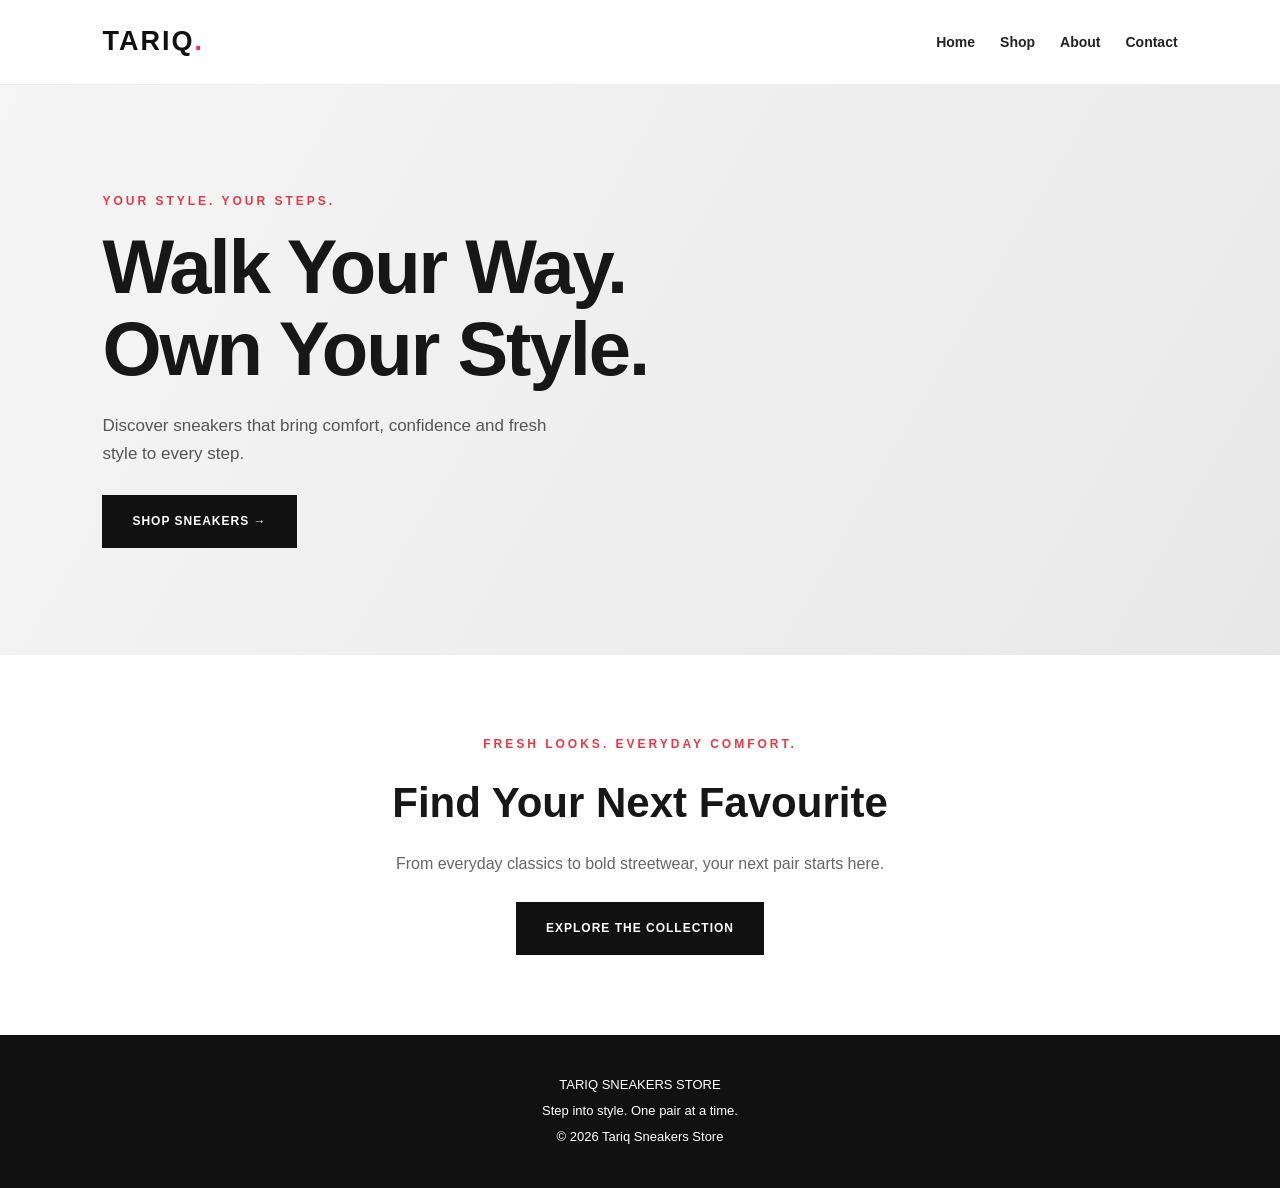
<file: index.html>
<!DOCTYPE html>
<html lang="en">
<head>
  <meta charset="UTF-8">
  <meta name="viewport" content="width=device-width, initial-scale=1.0">
  <title>Tariq Sneakers Store | Step Into Style</title>
  <link rel="stylesheet" href="style.css">
</head>
<body>

  <header>
    <a class="logo" href="index.html">TARIQ<span>.</span></a>
    <nav>
      <a href="index.html">Home</a>
      <a href="shop.html">Shop</a>
      <a href="about.html">About</a>
      <a href="contact.html">Contact</a>
    </nav>
  </header>

  <main>
    <section class="hero">
      <p class="eyebrow">YOUR STYLE. YOUR STEPS.</p>
      <h1>Walk Your Way.<br>Own Your Style.</h1>
      <p>Discover sneakers that bring comfort,
      confidence and fresh style to every step.</p>
      <a class="button" href="shop.html">SHOP SNEAKERS →</a>
    </section>

    <section class="featured">
      <p class="eyebrow">FRESH LOOKS. EVERYDAY COMFORT.</p>
      <h2>Find Your Next Favourite</h2>
      <p>From everyday classics to bold streetwear,
      your next pair starts here.</p>
      <a class="button" href="shop.html">EXPLORE THE COLLECTION</a>
    </section>
  </main>

  <footer>
    <p>TARIQ SNEAKERS STORE</p>
    <p>Step into style. One pair at a time.</p>
    <p>&copy; 2026 Tariq Sneakers Store</p>
  </footer>

</body>
</html>
</file>
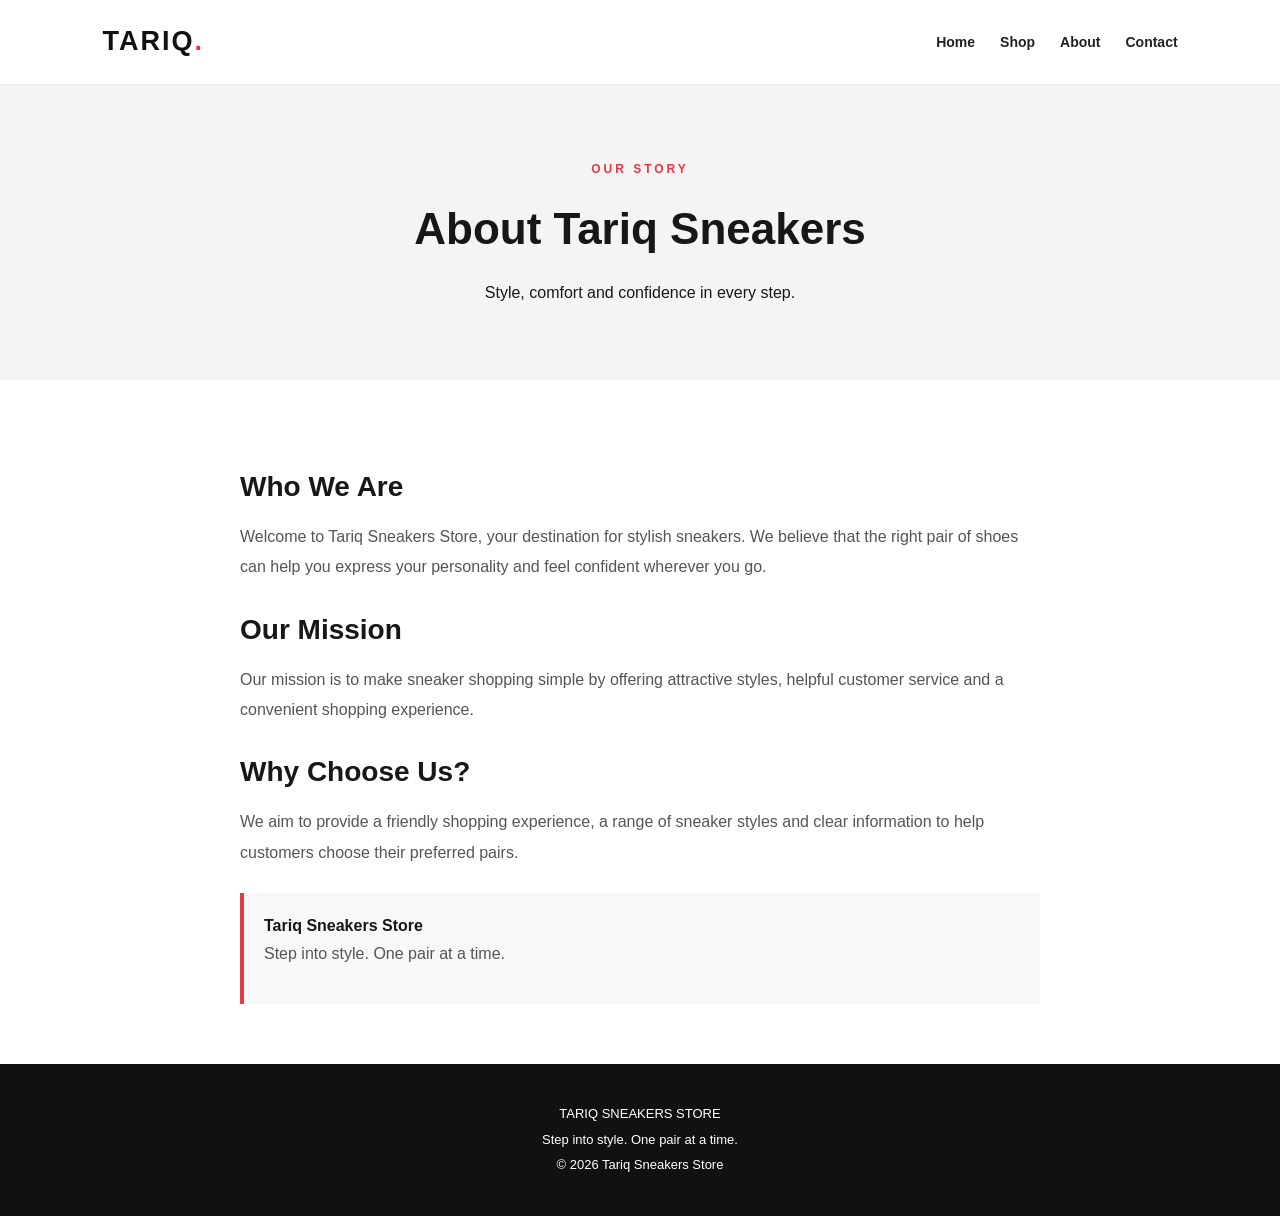
<file: about.html>
<!DOCTYPE html>
<html lang="en">
<head>
  <meta charset="UTF-8">
  <meta name="viewport" content="width=device-width, initial-scale=1.0">
  <title>About Us | Tariq Sneakers Store</title>
  <link rel="stylesheet" href="style.css">
  <style>
    .about-hero {
      background: #f4f4f4;
      text-align: center;
      padding: 75px 20px;
    }

    .about-hero h1 {
      font-size: 44px;
      margin-bottom: 15px;
    }

    .about-content {
      max-width: 850px;
      margin: auto;
      padding: 60px 25px;
    }

    .about-content h2 {
      font-size: 28px;
      margin: 25px 0 12px;
    }

    .about-content p {
      color: #555;
      margin-bottom: 15px;
      line-height: 1.9;
    }

    .about-highlight {
      border-left: 4px solid #e63946;
      padding: 20px;
      background: #f8f8f8;
      margin-top: 25px;
    }
  </style>
</head>
<body>

  <header>
    <a class="logo" href="index.html">TARIQ<span>.</span></a>
    <nav>
      <a href="index.html">Home</a>
      <a href="shop.html">Shop</a>
      <a href="about.html">About</a>
      <a href="contact.html">Contact</a>
    </nav>
  </header>

  <section class="about-hero">
    <p class="eyebrow">OUR STORY</p>
    <h1>About Tariq Sneakers</h1>
    <p>Style, comfort and confidence in every step.</p>
  </section>

  <main class="about-content">
    <h2>Who We Are</h2>
    <p>
      Welcome to Tariq Sneakers Store, your destination for stylish
      sneakers. We believe that the right pair of shoes can help you
      express your personality and feel confident wherever you go.
    </p>

    <h2>Our Mission</h2>
    <p>
      Our mission is to make sneaker shopping simple by offering
      attractive styles, helpful customer service and a convenient
      shopping experience.
    </p>

    <h2>Why Choose Us?</h2>
    <p>
      We aim to provide a friendly shopping experience, a range of
      sneaker styles and clear information to help customers choose
      their preferred pairs.
    </p>

    <div class="about-highlight">
      <strong>Tariq Sneakers Store</strong>
      <p>Step into style. One pair at a time.</p>
    </div>
  </main>

  <footer>
    <p>TARIQ SNEAKERS STORE</p>
    <p>Step into style. One pair at a time.</p>
    <p>&copy; 2026 Tariq Sneakers Store</p>
  </footer>

</body>
</html>
</file>
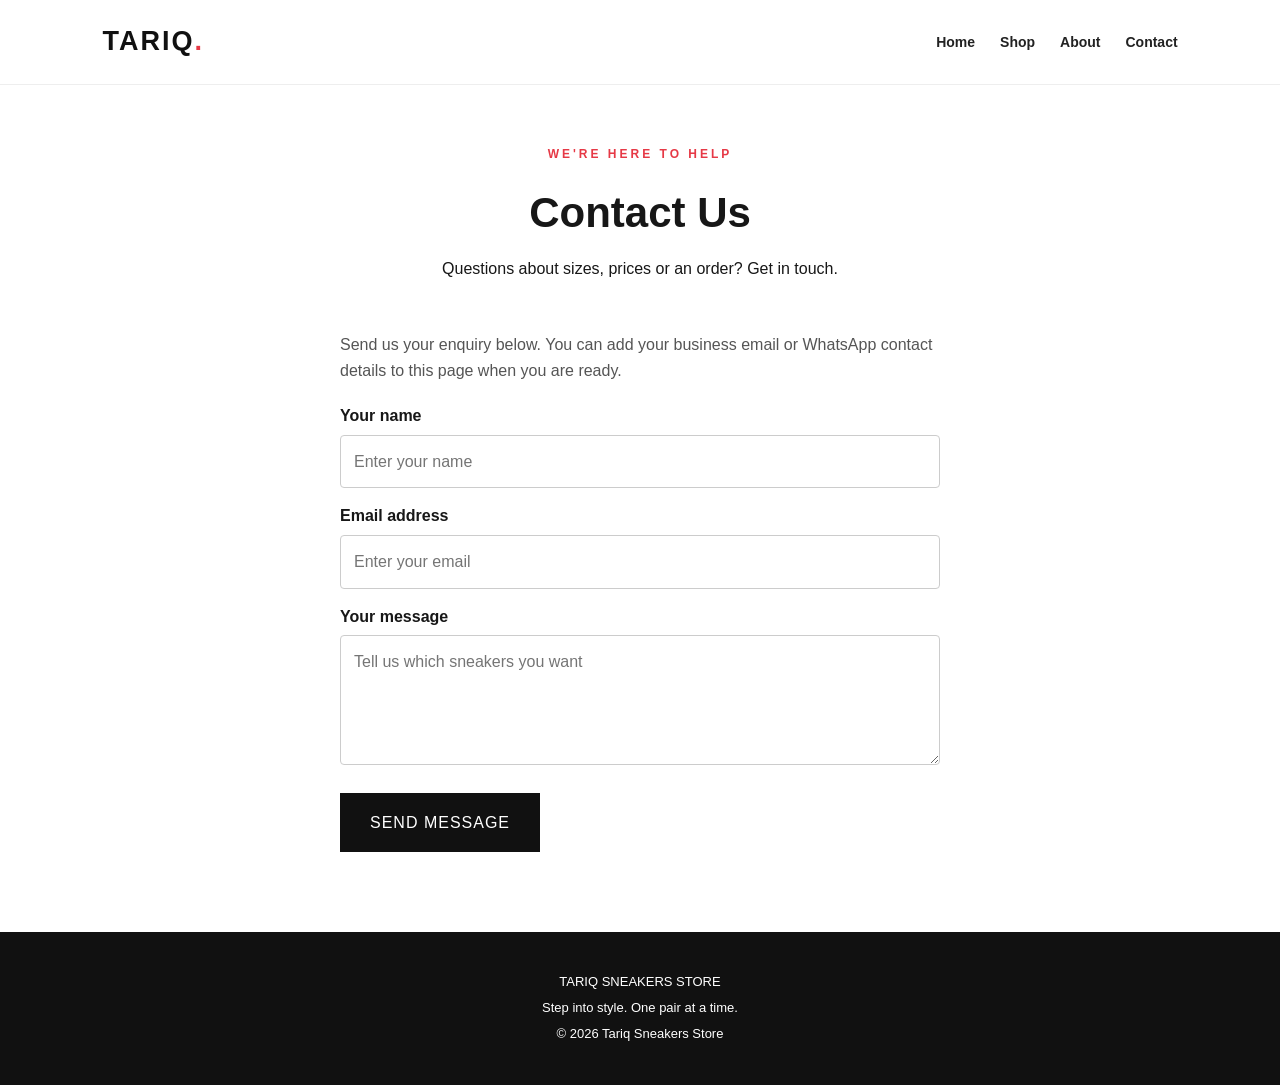
<file: contact.html>
<!DOCTYPE html>
<html lang="en">
<head>
  <meta charset="UTF-8">
  <meta name="viewport" content="width=device-width, initial-scale=1.0">
  <title>Contact Us | Tariq Sneakers Store</title>
  <link rel="stylesheet" href="style.css">
  <style>
    .contact-heading {
      text-align: center;
      padding: 60px 20px 25px;
    }

    .contact-heading h1 {
      font-size: 42px;
      margin-bottom: 10px;
    }

    .contact-container {
      max-width: 650px;
      margin: 0 auto;
      padding: 25px 25px 80px;
    }

    .contact-container p {
      color: #555;
      margin-bottom: 20px;
    }

    .contact-form label {
      display: block;
      font-weight: bold;
      margin: 15px 0 6px;
    }

    .contact-form input,
    .contact-form textarea {
      width: 100%;
      padding: 13px;
      border: 1px solid #ccc;
      border-radius: 4px;
      font: inherit;
    }

    .contact-form textarea {
      min-height: 130px;
      resize: vertical;
    }

    .contact-form button {
      margin-top: 20px;
      cursor: pointer;
      font: inherit;
    }
  </style>
</head>
<body>

  <header>
    <a class="logo" href="index.html">TARIQ<span>.</span></a>
    <nav>
      <a href="index.html">Home</a>
      <a href="shop.html">Shop</a>
      <a href="about.html">About</a>
      <a href="contact.html">Contact</a>
    </nav>
  </header>

  <section class="contact-heading">
    <p class="eyebrow">WE'RE HERE TO HELP</p>
    <h1>Contact Us</h1>
    <p>Questions about sizes, prices or an order? Get in touch.</p>
  </section>

  <main class="contact-container">
    <p>
      Send us your enquiry below. You can add your business email
      or WhatsApp contact details to this page when you are ready.
    </p>

    <form class="contact-form"
          action="https://formsubmit.co/YOUR_EMAIL@example.com"
          method="POST">
      <label for="name">Your name</label>
      <input type="text" id="name" name="name"
             placeholder="Enter your name" required>

      <label for="email">Email address</label>
      <input type="email" id="email" name="email"
             placeholder="Enter your email" required>

      <label for="message">Your message</label>
      <textarea id="message" name="message"
                placeholder="Tell us which sneakers you want"
                required></textarea>

      <input type="hidden" name="_subject"
             value="New enquiry - Tariq Sneakers Store">

      <button type="submit" class="button">SEND MESSAGE</button>
    </form>
  </main>

  <footer>
    <p>TARIQ SNEAKERS STORE</p>
    <p>Step into style. One pair at a time.</p>
    <p>&copy; 2026 Tariq Sneakers Store</p>
  </footer>

</body>
</html>
</file>
<file: style.css>
/* GENERAL SETTINGS */
* {
  margin: 0;
  padding: 0;
  box-sizing: border-box;
}

body {
  font-family: Arial, Helvetica, sans-serif;
  background: #ffffff;
  color: #171717;
  line-height: 1.6;
}

a {
  text-decoration: none;
}

/* HEADER */
header {
  background: #ffffff;
  min-height: 85px;
  padding: 20px 8%;
  display: flex;
  justify-content: space-between;
  align-items: center;
  border-bottom: 1px solid #eeeeee;
  gap: 20px;
  flex-wrap: wrap;
}

.logo {
  font-size: 27px;
  font-weight: 900;
  letter-spacing: 2px;
  color: #111111;
}

.logo span {
  color: #e63946;
}

nav {
  display: flex;
  gap: 25px;
  flex-wrap: wrap;
}

nav a {
  color: #222222;
  font-size: 14px;
  font-weight: bold;
  transition: color 0.3s;
}

nav a:hover {
  color: #e63946;
}

/* HOME HERO */
.hero {
  min-height: 570px;
  padding: 100px 8%;
  display: flex;
  flex-direction: column;
  justify-content: center;
  align-items: flex-start;
  background: linear-gradient(120deg, #f5f5f5, #e8e8e8);
}

.eyebrow {
  color: #e63946;
  font-size: 12px;
  font-weight: bold;
  letter-spacing: 3px;
  margin-bottom: 15px;
}

.hero h1 {
  font-size: clamp(42px, 7vw, 76px);
  line-height: 1.08;
  font-weight: 900;
  margin-bottom: 22px;
  letter-spacing: -2px;
}

.hero p:not(.eyebrow) {
  max-width: 480px;
  color: #555555;
  font-size: 17px;
  margin-bottom: 28px;
}

/* BUTTONS */
.button {
  display: inline-block;
  background: #111111;
  color: #ffffff;
  padding: 15px 28px;
  font-size: 12px;
  font-weight: bold;
  letter-spacing: 1px;
  border: 2px solid #111111;
  transition: 0.3s;
}

.button:hover {
  background: #e63946;
  border-color: #e63946;
}

/* FEATURED SECTION */
.featured {
  padding: 80px 8%;
  text-align: center;
}

.featured h2 {
  font-size: clamp(28px, 4vw, 42px);
  margin-bottom: 15px;
}

.featured > p:not(.eyebrow) {
  color: #666666;
  margin-bottom: 25px;
}

/* FOOTER */
footer {
  background: #111111;
  color: #ffffff;
  text-align: center;
  padding: 35px 15px;
}

footer p {
  margin: 5px 0;
  font-size: 13px;
}

/* MOBILE RESPONSIVENESS */
@media (max-width: 600px) {
  header {
    padding: 20px 5%;
    justify-content: center;
    text-align: center;
  }

  nav {
    justify-content: center;
    gap: 15px;
  }

  .hero {
    min-height: 480px;
    padding: 70px 6%;
  }

  .hero h1 {
    letter-spacing: -1px;
  }

  .featured {
    padding: 60px 6%;
  }
}
</file>
